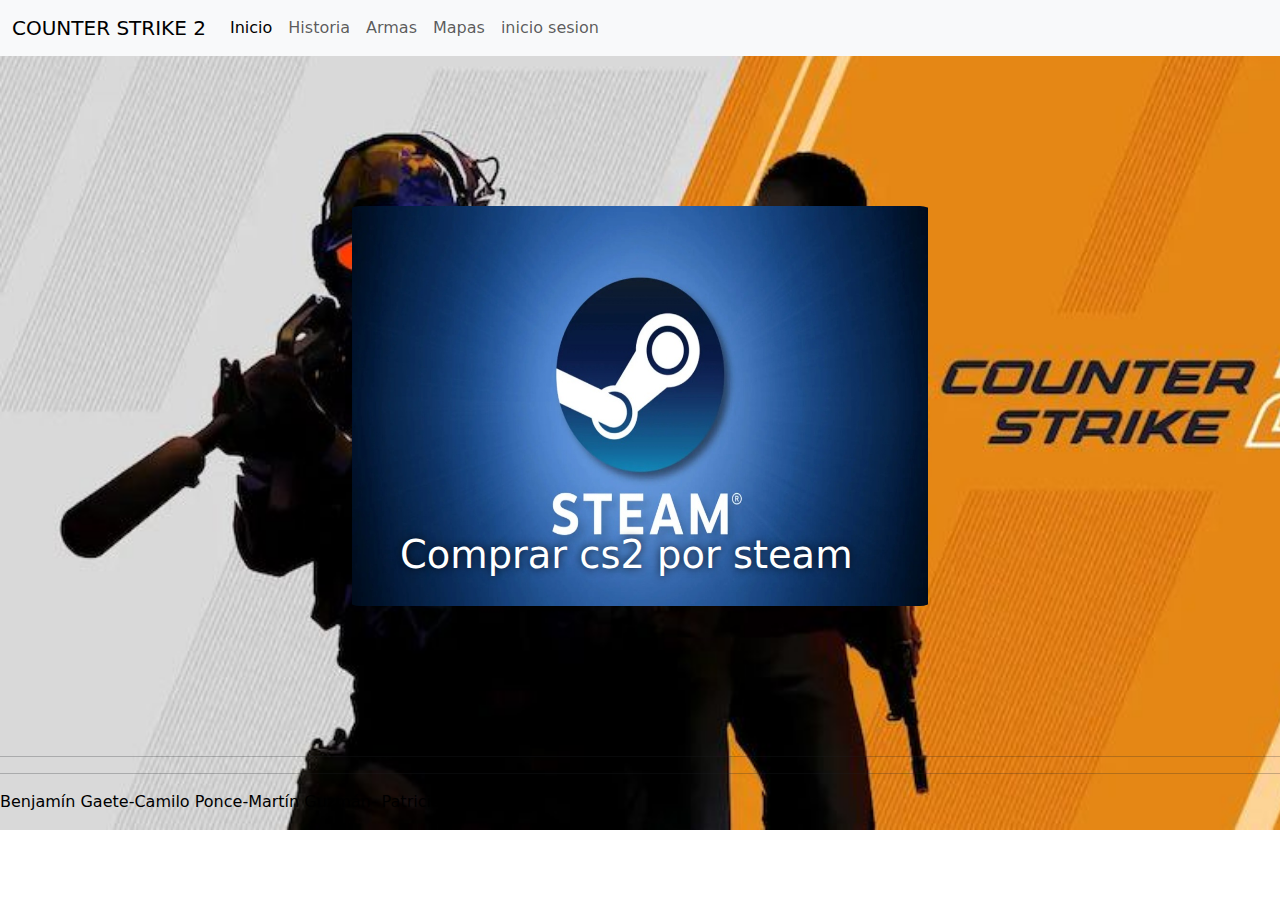
<file: index.html>
<!DOCTYPE html>
<html lang="en">
<head>
    <meta charset="UTF-8">
    <meta name="viewport" content="width=device-width, initial-scale=1.0">
    <title>Document</title>
    <link rel="stylesheet" href="css/bootstrap.min.css">
    <link rel="stylesheet" href="styleindex.css">
    <link rel="preconnect" href="https://fonts.googleapis.com">
  <link rel="preconnect" href="https://fonts.gstatic.com" crossorigin>
  <link href="https://fonts.googleapis.com/css2?family=Roboto:ital,wght@0,100;0,300;0,400;0,500;0,700;0,900;1,100;1,300;1,400;1,500;1,700;1,900&display=swap" rel="stylesheet">
</head>
<body>
    
    <!--NAVBAR-->
    <nav class="navbar navbar-expand-lg bg-body-tertiary">
        <div class="container-fluid">
          <a class="navbar-brand" href="index.html">COUNTER STRIKE 2</a>
          <button class="navbar-toggler" type="button" data-bs-toggle="collapse" data-bs-target="#navbarNavDropdown" aria-controls="navbarNavDropdown" aria-expanded="false" aria-label="Toggle navigation">
            <span class="navbar-toggler-icon"></span>
          </button>
          <div class="collapse navbar-collapse" id="navbarNavDropdown">
            <ul class="navbar-nav">
              <li class="nav-item">
                <a class="nav-link active" aria-current="page" href="index.html">Inicio</a>
              </li>
              <li class="nav-item">
                <a class="nav-link" href="historia.html">Historia</a>
              </li>
              <li class="nav-item">
                <a class="nav-link" href="armas.html">Armas</a>
              </li> 
              <li class="nav-item">
                <a class="nav-link" href="mirage.html">Mapas</a>
              </li>
              <li class="nav-item">
                <a class="nav-link" href="login.html">inicio sesion</a>
              </li>
                </ul>
              </li>
            </ul>
          </div>
        </div>
      </nav>

      <section class="container" href="https://store.steampowered.com/app/730/CounterStrike_2/?l=spanish">
        <a href="https://store.steampowered.com/app/730/CounterStrike_2/?l=spanish">
        <img src="img/steam.jpg" alt="Una foto">
        <p>Comprar cs2 por steam</p>
        </a>
      </section>
      <hr>
      <div style="background: linear-gradient(120deg, orange, rgb(209, 209, 209))">
        <script src="https://www.paypal.com/sdk/js?client-id=BAAzuQe_cT-Pr32sDxd_9fuzcm6YnIOeEQs8UHiLW_8VIrC-f7haBeycdWnFq23YRrKtG2657waocusOXY&components=hosted-buttons&disable-funding=venmo&currency=USD"></script>
      <div id="paypal-container-QH7EY2MCX57XS"></div>
      <script>
        paypal.HostedButtons({
        hostedButtonId: "QH7EY2MCX57XS",
        }).render("#paypal-container-QH7EY2MCX57XS")
      </script>
      </div>

      <hr>
      <p style="color: black;">Benjamín Gaete-Camilo Ponce-Martín Guzmán- Patricio Cárcamo</p>
      <link rel="stylesheet" href="js/bootstrap.min.js">
</body>
</html>
</file>
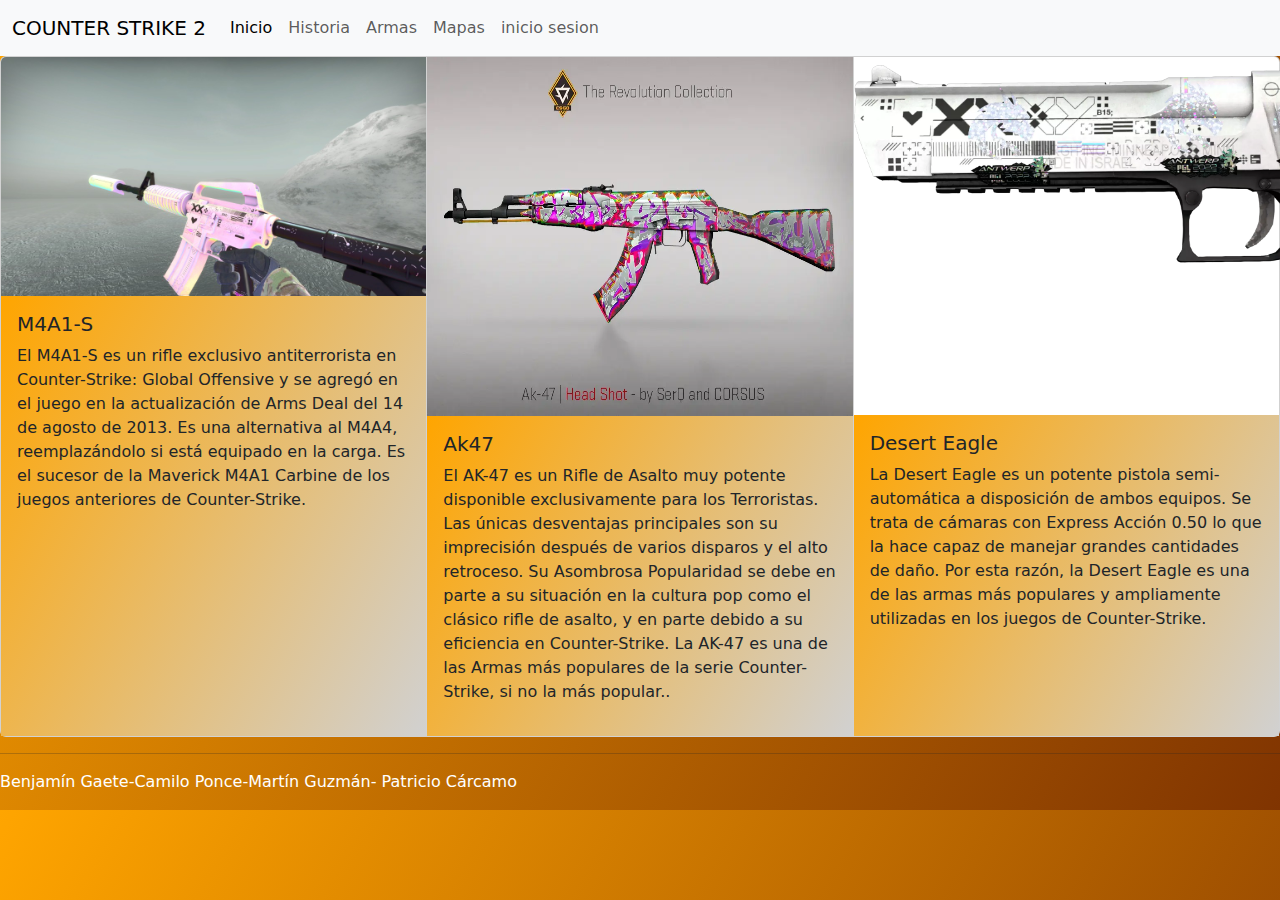
<file: armas.html>
<!DOCTYPE html>
<html lang="en">
<head>
    <meta charset="UTF-8">
    <meta name="viewport" content="width=device-width, initial-scale=1.0">
    <title>Document</title>
    <link rel="stylesheet" href="css/bootstrap.min.css">
</head>
<body>
<Style>
    body{
      background: linear-gradient(120deg, orange, rgb(128, 52, 1));
    }
</Style>
    <!--NAVBAR-->
    <nav class="navbar navbar-expand-lg bg-body-tertiary">
        <div class="container-fluid">
          <a class="navbar-brand" href="#">COUNTER STRIKE 2</a>
          <button class="navbar-toggler" type="button" data-bs-toggle="collapse" data-bs-target="#navbarNavDropdown" aria-controls="navbarNavDropdown" aria-expanded="false" aria-label="Toggle navigation">
            <span class="navbar-toggler-icon"></span>
          </button>
          <div class="collapse navbar-collapse" id="navbarNavDropdown">
            <ul class="navbar-nav">
              <li class="nav-item">
                <a class="nav-link active" aria-current="page" href="index.html">Inicio</a>
              </li>
              <li class="nav-item">
                <a class="nav-link" href="historia.html">Historia</a>
              </li>
              <li class="nav-item">
                <a class="nav-link" href="armas.html">Armas</a>
              </li>
              <li class="nav-item">
                <a class="nav-link" href="mirage.html">Mapas</a>
              </li>
              <li class="nav-item">
                <a class="nav-link" href="login.html">inicio sesion</a>
              </li>
                </ul>
              </li>
            </ul>
          </div>
        </div>
      </nav>
      <div class="card-group">
        <div class="card">
          <img src="img/m4a1s.jpg" class="card-img-top" alt="...">
          <div class="card-body" style="background: linear-gradient(120deg, orange, rgb(209, 209, 209));">
            <h5 class="card-title">M4A1-S</h5>
            <p class="card-text">El M4A1-S es un rifle exclusivo antiterrorista en Counter-Strike: Global Offensive y se agregó en el juego en la actualización de Arms Deal del 14 de agosto de 2013. Es una alternativa al M4A4, reemplazándolo si está equipado en la carga. Es el sucesor de la Maverick M4A1 Carbine de los juegos anteriores de Counter-Strike.</p>
            <p class="card-text"><small class="text-body-secondary"></small></p>
          </div>
        </div>
        <div class="card">
          <img src="img/ak47.webp" height="359px" class="card-img-top" alt="...">
          <div class="card-body" style="background: linear-gradient(120deg, orange, rgb(209, 209, 209));">
            <h5 class="card-title">Ak47</h5>
            <p class="card-text">El AK-47 es un Rifle de Asalto muy potente disponible exclusivamente para los Terroristas. Las únicas desventajas principales son su imprecisión después de varios disparos y el alto retroceso. Su Asombrosa Popularidad se debe en parte a su situación en la cultura pop como el clásico rifle de asalto, y en parte debido a su eficiencia en Counter-Strike. La AK-47 es una de las Armas más populares de la serie Counter-Strike, si no la más popular..</p>
            <p class="card-text"><small class="text-body-secondary"></small></p>
          </div>
        </div>
        <div class="card">
          <img src="img/deagle.webp" style="width: 670px;" class="card-img-top" alt="...">
          <div class="card-body" style="background: linear-gradient(120deg, orange, rgb(209, 209, 209));">
            <h5 class="card-title">Desert Eagle</h5>
            <p class="card-text">La Desert Eagle es un potente pistola semi-automática a disposición de ambos equipos. Se trata de cámaras con Express Acción 0.50 lo que la hace capaz de manejar grandes cantidades de daño. Por esta razón, la Desert Eagle es una de las armas más populares y ampliamente utilizadas en los juegos de Counter-Strike.</p>
            <p class="card-text"><small class="text-body-secondary"></small></p>
          </div>
        </div>
      </div>
      <hr>
      <p style="color: white;">Benjamín Gaete-Camilo Ponce-Martín Guzmán- Patricio Cárcamo</p>
</body>
</html>
</file>
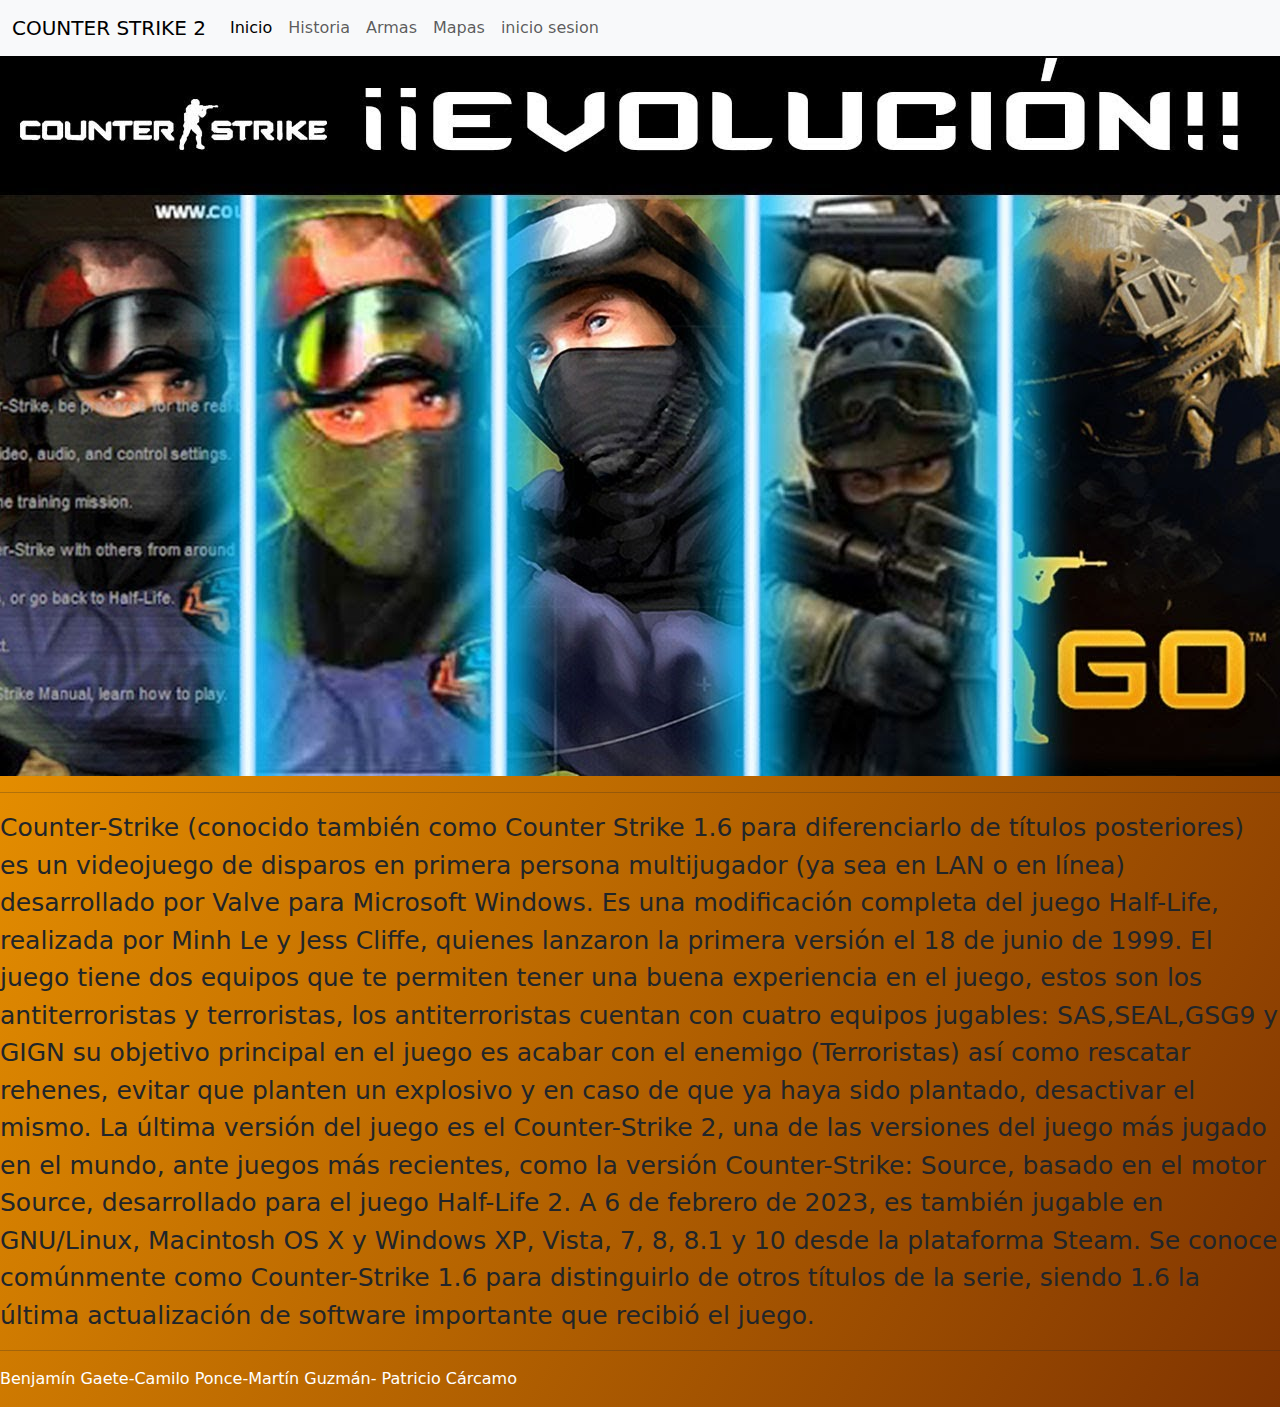
<file: historia.html>
<!DOCTYPE html>
<html lang="en">
<head>
    <meta charset="UTF-8">
    <meta name="viewport" content="width=device-width, initial-scale=1.0">
    <title>Document</title>
    <link rel="stylesheet" href="css/bootstrap.min.css">

</head>
<body>
<Style>
    body{
        background: linear-gradient(120deg, orange, rgb(128, 52, 1));;
    }
</Style>
    <!--NAVBAR-->
    <nav class="navbar navbar-expand-lg bg-body-tertiary">
        <div class="container-fluid">
          <a class="navbar-brand" href="#">COUNTER STRIKE 2</a>
          <button class="navbar-toggler" type="button" data-bs-toggle="collapse" data-bs-target="#navbarNavDropdown" aria-controls="navbarNavDropdown" aria-expanded="false" aria-label="Toggle navigation">
            <span class="navbar-toggler-icon"></span>
          </button>
          <div class="collapse navbar-collapse" id="navbarNavDropdown">
            <ul class="navbar-nav">
              <li class="nav-item">
                <a class="nav-link active" aria-current="page" href="index.html">Inicio</a>
              </li>
              <li class="nav-item">
                <a class="nav-link" href="historia.html">Historia</a>
              </li>
              <li class="nav-item">
                <a class="nav-link" href="armas.html">Armas</a>
              </li>
              <li class="nav-item">
                <a class="nav-link" href="mirage.html">Mapas</a>
              </li>
              <li class="nav-item">
                <a class="nav-link" href="login.html">inicio sesion</a>
              </li>
                </ul>
              </li>
            </ul>
          </div>
        </div>
      </nav>
      <nav style="text-align: center;">
        <img src="img/historia.jpg" width="1280px" height="720px" alt="">
    </nav>
        <hr>
      <p style="font-size: 25px";>Counter-Strike (conocido también como Counter Strike 1.6 para diferenciarlo de títulos posteriores) es un videojuego de disparos en primera persona multijugador (ya sea en LAN o en línea) desarrollado por Valve para Microsoft Windows. Es una modificación completa del juego Half-Life, realizada por Minh Le y Jess Cliffe, quienes lanzaron la primera versión el 18 de junio de 1999. El juego tiene dos equipos que te permiten tener una buena experiencia en el juego, estos son los antiterroristas y terroristas, los antiterroristas cuentan con cuatro equipos jugables: SAS,SEAL,GSG9 y GIGN su objetivo principal en el juego es acabar con el enemigo (Terroristas) así como rescatar rehenes, evitar que planten un explosivo y en caso de que ya haya sido plantado, desactivar el mismo. La última versión del juego es el Counter-Strike 2, una de las versiones del juego más jugado en el mundo, ante juegos más recientes, como la versión Counter-Strike: Source, basado en el motor Source, desarrollado para el juego Half-Life 2. A 6 de febrero de 2023, es también jugable en GNU/Linux, Macintosh OS X y Windows XP, Vista, 7, 8, 8.1 y 10 desde la plataforma Steam. Se conoce comúnmente como Counter-Strike 1.6 para distinguirlo de otros títulos de la serie, siendo 1.6 la última actualización de software importante que recibió el juego.</p>
      <hr>
      <p style="color: white;">Benjamín Gaete-Camilo Ponce-Martín Guzmán- Patricio Cárcamo</p>
    </body>
</html>
</file>
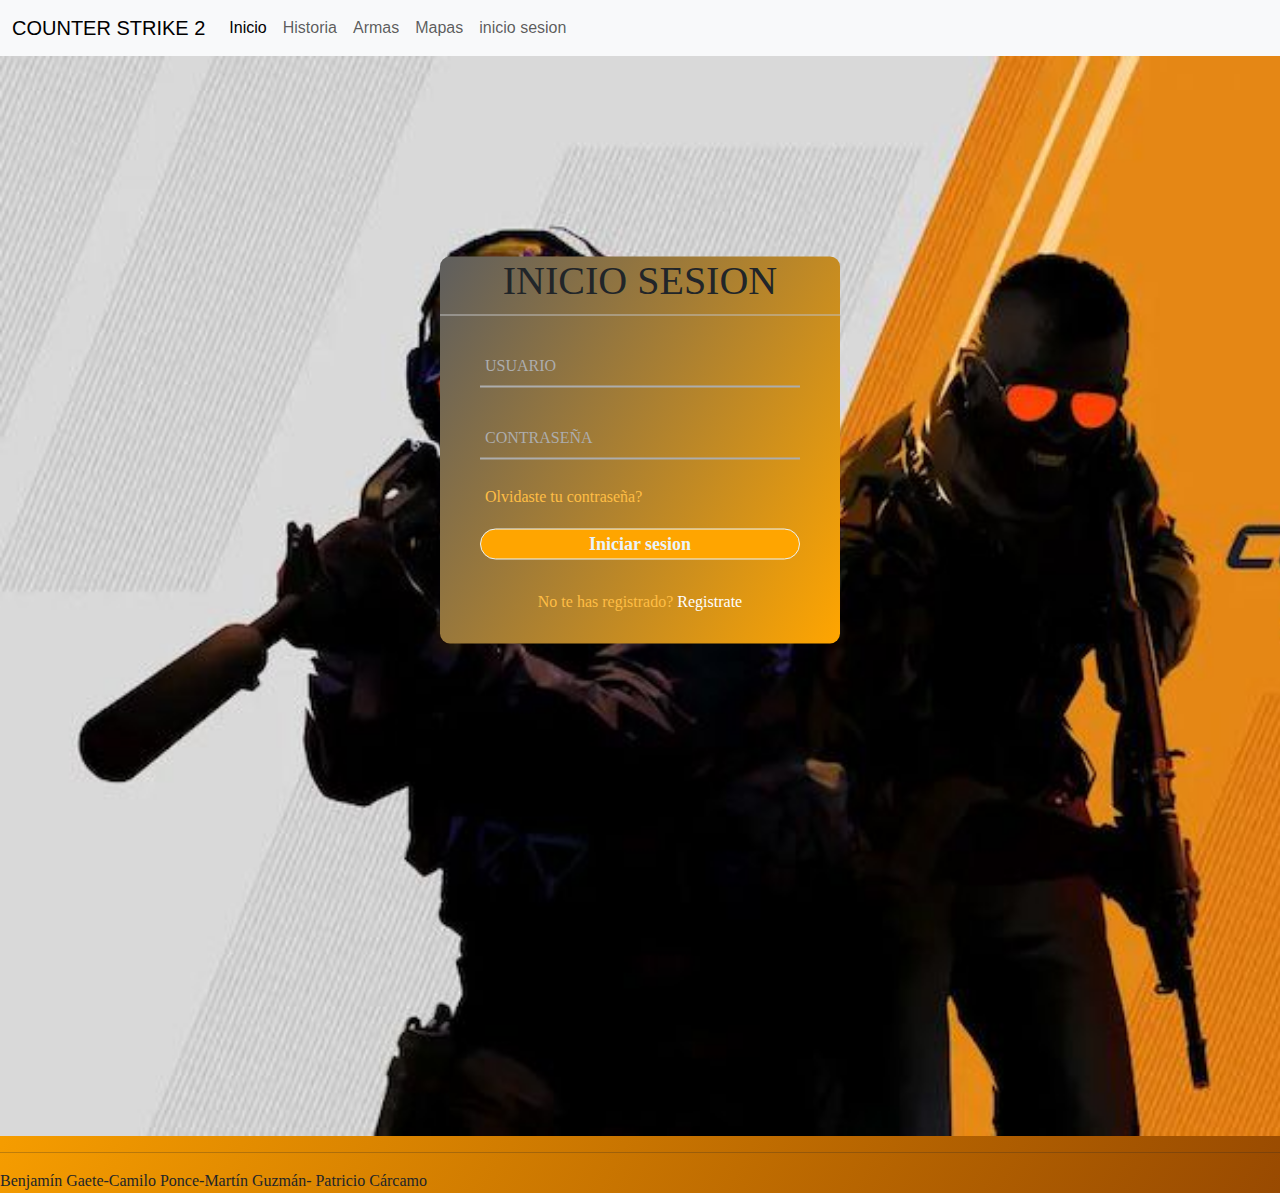
<file: login.html>
<!DOCTYPE html>
<html lang="en">
<head>
    <meta charset="UTF-8">
    <meta name="viewport" content="width=device-width, initial-scale=1.0">
    <title>Document</title>
    <link rel="stylesheet" href="css/bootstrap.min.css">
</head>
<body>
<style>
    body{
        margin: 0;
        padding: 0;
        font-family: montserrat;
        background: linear-gradient(120deg, orange, rgb(128, 52, 1));
        height: 100vh;
        overflow: hidden;
    }
    .center{
        position: absolute;
        top: 50%;
        left: 50%;
        transform: translate(-50%, -50%);
        width: 400px;
        background: linear-gradient(120deg, rgb(94, 94, 94), orange);;
        border-radius: 10px;
    }
    .center h1{
        text-align: center;
        padding: 0 0 10px 0;
        border-bottom: 1px solid silver ;
    }
    .center form{
        padding: 0 40px;
        box-sizing: border-box;
    }
    form .txt_field{
        position: relative;
        border-bottom: 2px solid #adadad;
        margin: 30px 0;
    }
    .txt_field input{
        width: 100%;
        padding: 0 5px;
        height: 40px;
        font-size: 16px;
        border: none;
        background: none;
        outline: none;
    }
    .txt_field label{
        position: absolute;
        top: 50%;
        left: 5px;
        color: #adadad;
        transform: translateY(-50%);
        font-size: 16px;
        pointer-events: none;
        transition: 0.5s;
    }
    .txt_field span::before{
        content: '';
        position: absolute;
        top: 40px;
        left: 0;
        width: 0%;
        height: 2px;
        background: black;
        transition: 0.5s;
    }
    .txt_field input:focus ~ label,
    .txt_field input:valid ~ label{
        top: -5px;
        color: black;
    }
    .txt_field input:focus ~ span::before,
    .txt_field input:valid ~ span::before{
        width: 100%;
    }
    .pass{
        margin: -5px 0 20px 5px;
        color: rgb(255, 190, 69);
        cursor: pointer;
    } 
    .pass:hover{
        text-decoration: underline;
    }
    input[type="submit"]{
        width: 100%;
        height: 50%;
        border: 1px solid;
        background: orange;
        border-radius: 25px;
        font-size: 18px;
        color: #e9f4fb;
        font-weight: 800;
        cursor: pointer;
        outline: none;
    }
    input[type="submit"]:hover{
        border-color: #2691d9;
        transition: 0.5s;
    }
    .signup_link{
        margin: 30px 0;
        text-align: center;
        font-size: 16px;
        color: rgb(255, 190, 69);
    }
    .signup_link a{
        color: white;
        text-decoration: none;
    }
    .signup_link a:hover{
        text-decoration: underline;
    }

</style>
    
    <!--NAVBAR-->
    <div style="font-family: Arial; font-size: 16px;">
    <nav class="navbar navbar-expand-lg bg-body-tertiary">
        <div class="container-fluid">
          <a class="navbar-brand" href="index.html">COUNTER STRIKE 2</a>
          <button class="navbar-toggler" type="button" data-bs-toggle="collapse" data-bs-target="#navbarNavDropdown" aria-controls="navbarNavDropdown" aria-expanded="false" aria-label="Toggle navigation">
            <span class="navbar-toggler-icon"></span>
          </button>
          <div class="collapse navbar-collapse" id="navbarNavDropdown">
            <ul class="navbar-nav">
              <li class="nav-item">
                <a class="nav-link active" aria-current="page" href="index.html">Inicio</a>
              </li>
              <li class="nav-item">
                <a class="nav-link" href="historia.html">Historia</a>
              </li>
              <li class="nav-item">
                <a class="nav-link" href="armas.html">Armas</a>
              </li>
              <li class="nav-item">
                <a class="nav-link" href="mirage.html">Mapas</a>
              </li>
              <li class="nav-item">
                <a class="nav-link" href="login.html">inicio sesion</a>
              </li>
                </ul>
              </li>
            </ul>
          </div>
        </div>
      </nav>
    </div>

      <div class="center">
        <h1>INICIO SESION</h1>
        <form method="post">
            <div class="txt_field">
                <input type="USUARIO" required>
                <label>USUARIO </label>
            </div>
            <div class="txt_field">
                <input type="password" required>
                <label> CONTRASEÑA</label>
            </div>
            <div class="pass">Olvidaste tu contraseña?</div>
            <input type="submit" value="Iniciar sesion">
            <div class="signup_link">
                No te has registrado? <a href="register.html">Registrate</a>
            </div>
        </form>
      </div>
      <img src="img/imagen1.jpg" width="1920px" height="1080px" alt="">
      <hr>
      <p>Benjamín Gaete-Camilo Ponce-Martín Guzmán- Patricio Cárcamo</p>

      <link rel="stylesheet" href="js/bootstrap.min.js">
</body>
</html>
</file>
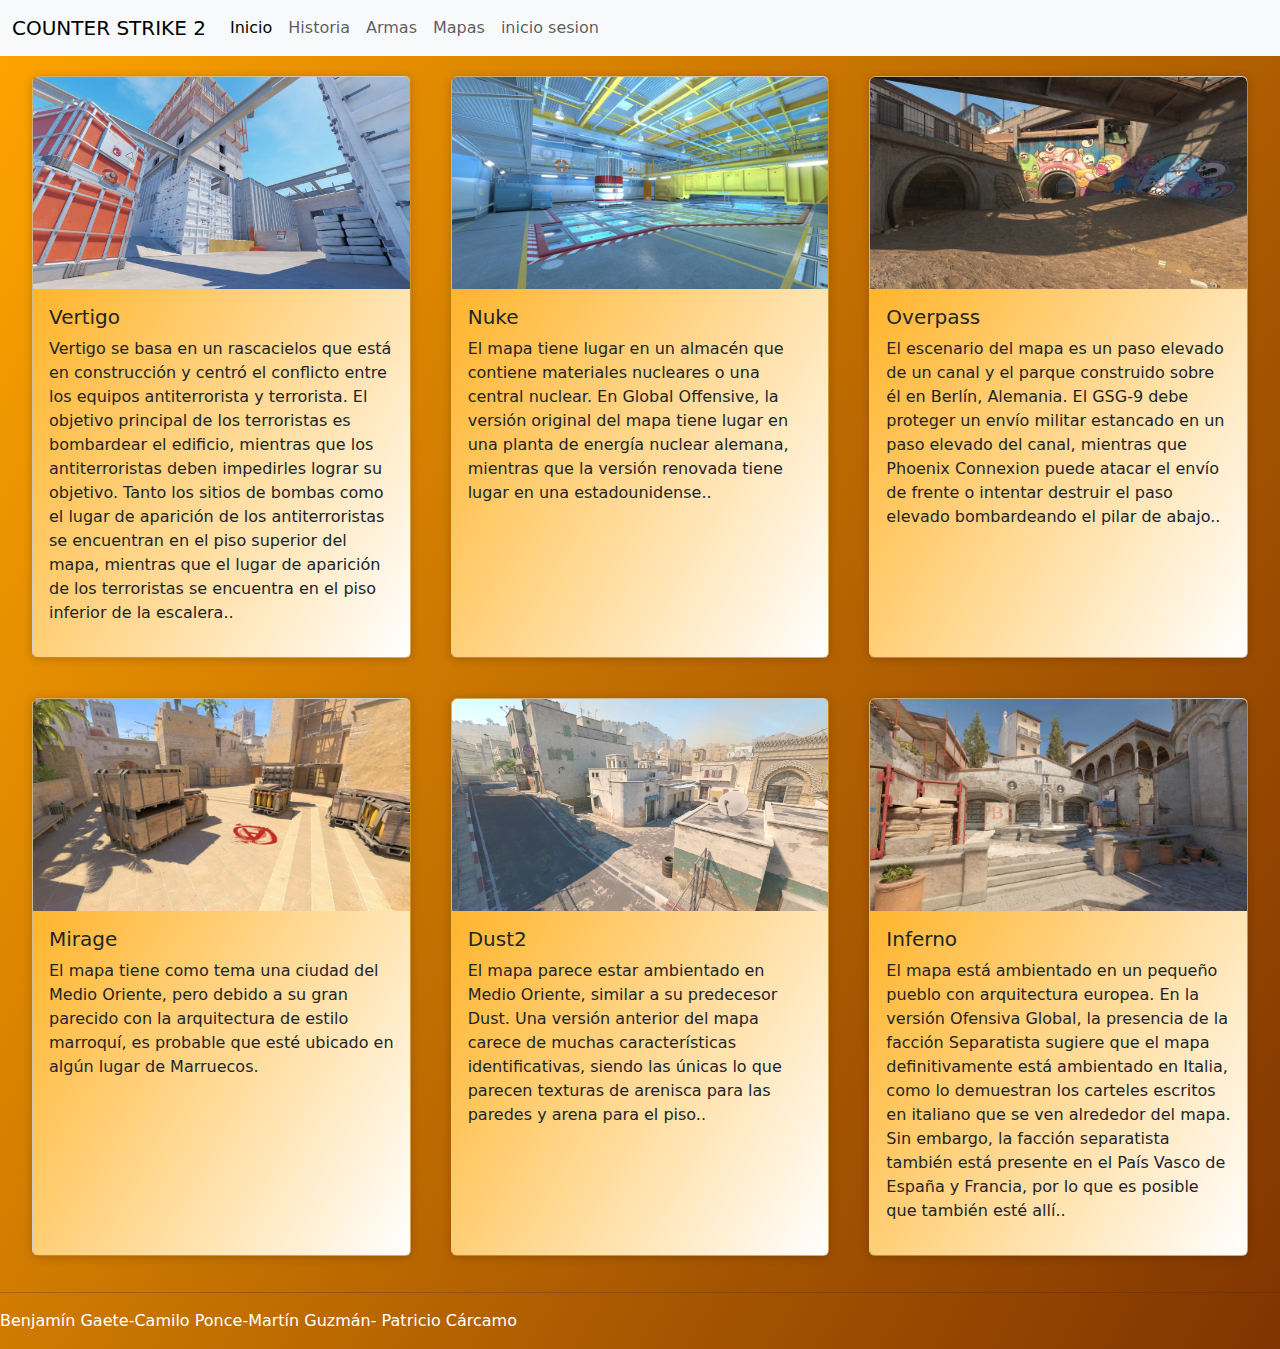
<file: mirage.html>
<!DOCTYPE html>
<html lang="en">
<head>
    <meta charset="UTF-8">
    <meta name="viewport" content="width=device-width, initial-scale=1.0">
    <title>Document</title>
    <link rel="stylesheet" href="css/bootstrap.min.css">
    <link rel="stylesheet" href="style.css">
</head>
<body>
  <Style>
    body{
      background: linear-gradient(120deg, orange, rgb(128, 52, 1));
    }
</Style>
    <!--NAVBAR-->
    <nav class="navbar navbar-expand-lg bg-body-tertiary">
        <div class="container-fluid">
          <a class="navbar-brand" href="#">COUNTER STRIKE 2</a>
          <button class="navbar-toggler" type="button" data-bs-toggle="collapse" data-bs-target="#navbarNavDropdown" aria-controls="navbarNavDropdown" aria-expanded="false" aria-label="Toggle navigation">
            <span class="navbar-toggler-icon"></span>
          </button>
          <div class="collapse navbar-collapse" id="navbarNavDropdown">
            <ul class="navbar-nav">
              <li class="nav-item">
                <a class="nav-link active" aria-current="page" href="index.html">Inicio</a>
              </li>
              <li class="nav-item">
                <a class="nav-link" href="historia.html">Historia</a>
              </li>
              <li class="nav-item">
                <a class="nav-link" href="armas.html">Armas</a>
              </li>
              <li class="nav-item">
                <a class="nav-link" href="mirage.html">Mapas</a>
              </li>
              <li class="nav-item">
                <a class="nav-link" href="login.html">inicio sesion</a>
              </li>
                </ul>
              </li>
            </ul>
          </div>
        </div>
      </nav>
      <div class="container">
        <div class="card">
          <img src="img/vertigo.webp" class="card-img-top" alt="...">
          <div class="card-body">
            <h5 class="card-title">Vertigo</h5>
            <p class="card-text">Vertigo se basa en un rascacielos que está en construcción y centró el conflicto entre los equipos antiterrorista y terrorista. El objetivo principal de los terroristas es bombardear el edificio, mientras que los antiterroristas deben impedirles lograr su objetivo. Tanto los sitios de bombas como el lugar de aparición de los antiterroristas se encuentran en el piso superior del mapa, mientras que el lugar de aparición de los terroristas se encuentra en el piso inferior de la escalera..</p>
            <p class="card-text"><small class="text-body-secondary"></small></p>
          </div>
        </div>
        <div class="card">
          <img src="img/nuke.jpg" class="card-img-top" alt="...">
          <div class="card-body">
            <h5 class="card-title">Nuke</h5>
            <p class="card-text">El mapa tiene lugar en un almacén que contiene materiales nucleares o una central nuclear. En Global Offensive, la versión original del mapa tiene lugar en una planta de energía nuclear alemana, mientras que la versión renovada tiene lugar en una estadounidense..</p>
            <p class="card-text"><small class="text-body-secondary"></small></p>
          </div>
        </div>
        <div class="card">
          <img src="img/overpass.webp" class="card-img-top" alt="...">
          <div class="card-body">
            <h5 class="card-title">Overpass</h5>
            <p class="card-text">El escenario del mapa es un paso elevado de un canal y el parque construido sobre él en Berlín, Alemania. El GSG-9 debe proteger un envío militar estancado en un paso elevado del canal, mientras que Phoenix Connexion puede atacar el envío de frente o intentar destruir el paso elevado bombardeando el pilar de abajo..</p>
            <p class="card-text"><small class="text-body-secondary"></small></p>
          </div>
        </div>
      </div>

      <div class="container">
        <div class="card">
          <img src="img/mirage.webp" class="card-img-top" alt="...">
          <div class="card-body">
            <h5 class="card-title">Mirage</h5>
            <p class="card-text">El mapa tiene como tema una ciudad del Medio Oriente, pero debido a su gran parecido con la arquitectura de estilo marroquí, es probable que esté ubicado en algún lugar de Marruecos.</p>
            <p class="card-text"><small class="text-body-secondary"></small></p>
          </div>
        </div>
        <div class="card">
          <img src="img/dust2.webp" class="card-img-top" alt="...">
          <div class="card-body">
            <h5 class="card-title">Dust2</h5>
            <p class="card-text">El mapa parece estar ambientado en Medio Oriente, similar a su predecesor Dust. Una versión anterior del mapa carece de muchas características identificativas, siendo las únicas lo que parecen texturas de arenisca para las paredes y arena para el piso..</p>
            <p class="card-text"><small class="text-body-secondary"></small></p>
          </div>
        </div>
        <div class="card">
          <img src="img/inferno.jpg" class="card-img-top" alt="...">
          <div class="card-body">
            <h5 class="card-title">Inferno</h5>
            <p class="card-text">El mapa está ambientado en un pequeño pueblo con arquitectura europea. En la versión Ofensiva Global, la presencia de la facción Separatista sugiere que el mapa definitivamente está ambientado en Italia, como lo demuestran los carteles escritos en italiano que se ven alrededor del mapa. Sin embargo, la facción separatista también está presente en el País Vasco de España y Francia, por lo que es posible que también esté allí..</p>
            <p class="card-text"><small class="text-body-secondary"></small></p>
          </div>
        </div>
      </div>
      <hr>
      <p style="color: white;">Benjamín Gaete-Camilo Ponce-Martín Guzmán- Patricio Cárcamo</p>
</body>
</html>
</file>
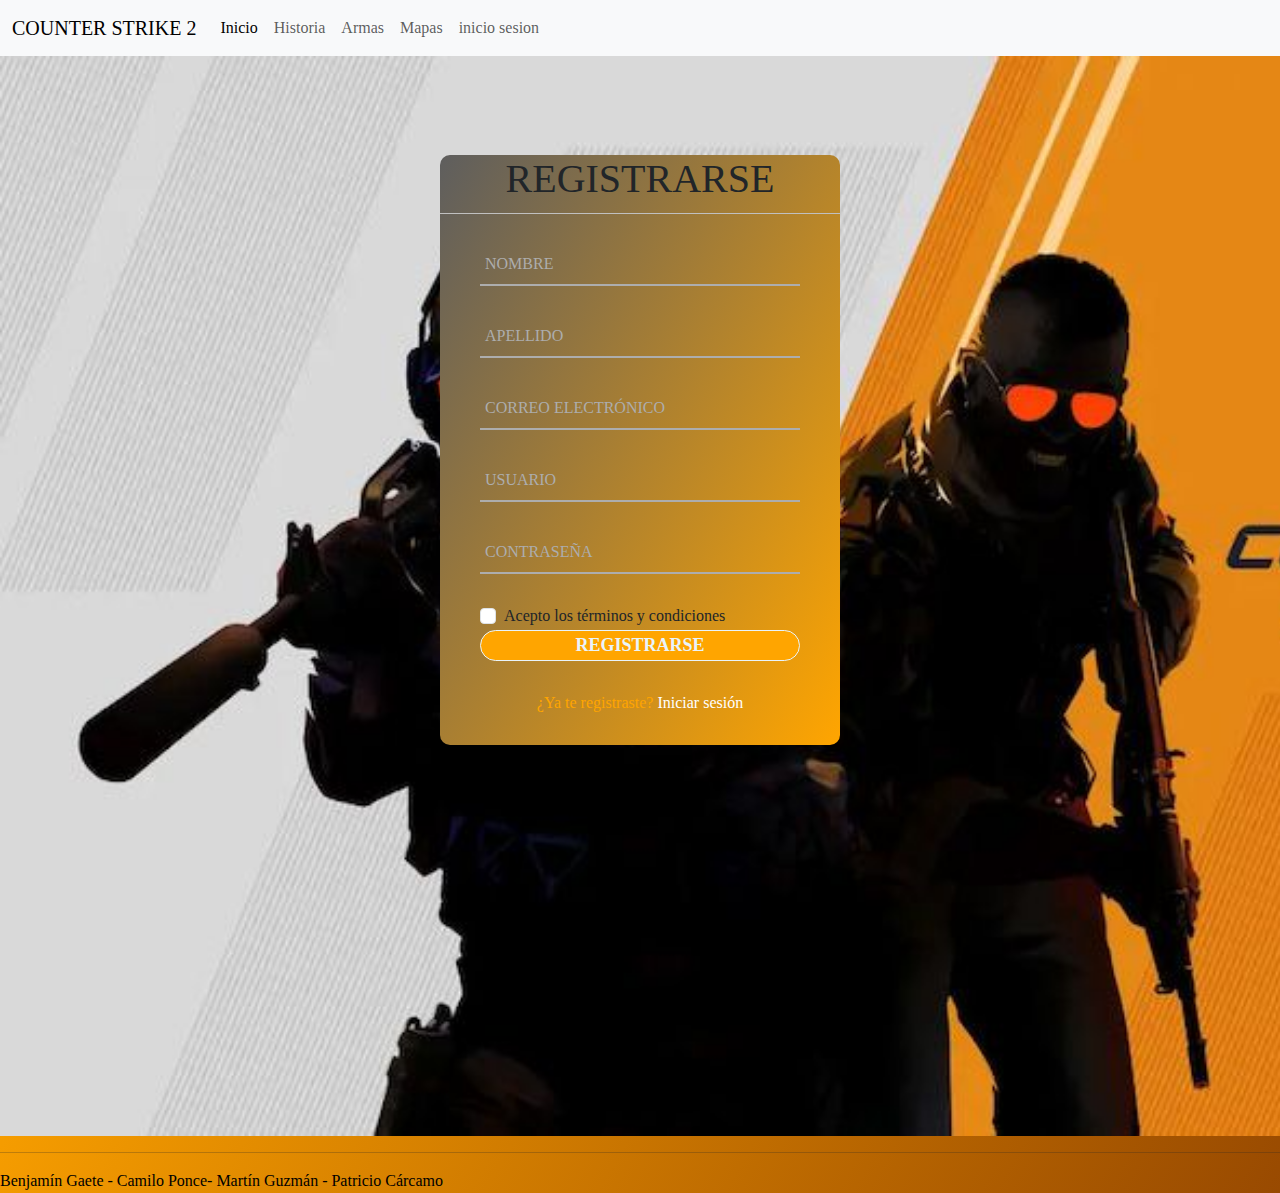
<file: register.html>
<!DOCTYPE html>
<html lang="en">
<head>
    <meta charset="UTF-8">
    <meta name="viewport" content="width=device-width, initial-scale=1.0">
    <title>register</title>
    <link rel="stylesheet" href="css/bootstrap.min.css">
</head>
<body>
  <style>
    body{
        margin: 0;
        padding: 0;
        font-family: montserrat;
        background: linear-gradient(120deg, orange, rgb(128, 52, 1));
        height: 100vh;
        overflow: hidden;
    }
    .center{
        position: absolute;
        top: 50%;
        left: 50%;
        transform: translate(-50%, -50%);
        width: 400px;
        background: linear-gradient(120deg, rgb(94, 94, 94), orange);;
        border-radius: 10px;
    }
    .center h1{
        text-align: center;
        padding: 0 0 10px 0;
        border-bottom: 1px solid silver ;
    }
    .center form{
        padding: 0 40px;
        box-sizing: border-box;
    }
    form .txt_field{
        position: relative;
        border-bottom: 2px solid #adadad;
        margin: 30px 0;
    }
    .txt_field input{
        width: 100%;
        padding: 0 5px;
        height: 40px;
        font-size: 16px;
        border: none;
        background: none;
        outline: none;
    }
    .txt_field label{
        position: absolute;
        top: 50%;
        left: 5px;
        color: #adadad;
        transform: translateY(-50%);
        font-size: 16px;
        pointer-events: none;
        transition: 0.5s;
    }
    .txt_field span::before{
        content: '';
        position: absolute;
        top: 40px;
        left: 0;
        width: 0%;
        height: 2px;
        background: black;
        transition: 0.5s;
    }
    .txt_field input:focus ~ label,
    .txt_field input:valid ~ label{
        top: -5px;
        color: black;
    }
    .txt_field input:focus ~ span::before,
    .txt_field input:valid ~ span::before{
        width: 100%;
    }
    .pass{
        margin: -5px 0 20px 5px;
        color: orange;
        cursor: pointer;
    } 
    .pass:hover{
        text-decoration: underline;
    }
    input[type="submit"]{
        width: 100%;
        height: 50%;
        border: 1px solid;
        background: orange;
        border-radius: 25px;
        font-size: 18px;
        color: #e9f4fb;
        font-weight: 800;
        cursor: pointer;
        outline: none;
    }
    input[type="submit"]:hover{
        border-color: #2691d9;
        transition: 0.5s;
    }
    .signup_link{
        margin: 30px 0;
        text-align: center;
        font-size: 16px;
        color: orange;
    }
    .signup_link a{
        color: white;
        text-decoration: none;
    }
    .signup_link a:hover{
        text-decoration: underline;
    }

</style>
    
    <!--NAVBAR-->
    <nav class="navbar navbar-expand-lg bg-body-tertiary">
        <div class="container-fluid">
          <a class="navbar-brand" href="index.html">COUNTER STRIKE 2</a>
          <button class="navbar-toggler" type="button" data-bs-toggle="collapse" data-bs-target="#navbarNavDropdown" aria-controls="navbarNavDropdown" aria-expanded="false" aria-label="Toggle navigation">
            <span class="navbar-toggler-icon"></span>
          </button>
          <div class="collapse navbar-collapse" id="navbarNavDropdown">
            <ul class="navbar-nav">
              <li class="nav-item">
                <a class="nav-link active" aria-current="page" href="index.html">Inicio</a>
              </li>
              <li class="nav-item">
                <a class="nav-link" href="historia.html">Historia</a>
              </li>
              <li class="nav-item">
                <a class="nav-link" href="armas.html">Armas</a>
              </li>
              <li class="nav-item">
                <a class="nav-link" href="mirage.html">Mapas</a>
              </li>
              <li class="nav-item">
                <a class="nav-link" href="login.html">inicio sesion</a>
              </li>
                </ul>
              </li>
            </ul>
          </div>
        </div>
      </nav>


      <div class="center">
        <h1>REGISTRARSE</h1>
        <form method="post" onsubmit="return validarFormulario()">
            <div class="txt_field">
                <input type="text" id="nombre" required>
                <label for="nombre">NOMBRE</label>
            </div>
            <div class="txt_field">
                <input type="text" id="apellido" required>
                <label for="apellido">APELLIDO</label>
            </div>
            <div class="txt_field">
                <input type="email" id="correo" required>
                <label for="correo">CORREO ELECTRÓNICO</label>
            </div>
            <div class="txt_field">
                <input type="text" id="usuario" required>
                <label for="usuario">USUARIO</label>
            </div>
            <div class="txt_field">
                <input type="password" id="contrasena" required>
                <label for="contrasena">CONTRASEÑA</label>
            </div>
            <div class="form-check">
                <input type="checkbox" class="form-check-input" id="terminos" required>
                <label class="form-check-label" for="terminos">Acepto los términos y condiciones</label>
            </div>
            <input type="submit" value="REGISTRARSE">
            <div class="signup_link">
                ¿Ya te registraste? <a href="login.html">Iniciar sesión</a>
            </div>
        </form>
    </div>
    
    <script>
        function validarFormulario() {
            var correo = document.getElementById("correo").value;
            var terminos = document.getElementById("terminos").checked;
    
            // Validar el formato del correo electrónico
            if (!validarCorreo(correo)) {
                alert("Por favor, introduzca un correo electrónico válido (requiere @ y punto).");
                return false;
            }
    
            // Validar que se hayan aceptado los términos y condiciones
            if (!terminos) {
                alert("Debe aceptar los términos y condiciones.");
                return false;
            }
                alert("Registro enviado");
            return true;
        }
    
        function validarCorreo(correo) {
            var expresion = /\S+@\S+\.\S+/;
            return expresion.test(correo);
        }
    </script>
    
      </div>
      <img src="img/imagen1.jpg" width="1920px" height="1080px" alt="">

      <hr>
      <p style="color: black;">Benjamín Gaete - Camilo Ponce- Martín Guzmán - Patricio Cárcamo</p>
</body>
</html>
</file>
<file: styleindex.css>
body{
    margin: 0;
    padding: 0;
    background-image: url(img/imagen1.jpg);
    background-size: cover;
    background-repeat: no-repeat;
}

*,::before ::after{
    margin: 0;
    padding: 0;
    box-sizing: border-box;
}

.container{
    width: 600px;
    height: 400px;
    overflow: hidden;
    position: relative;
    margin: 150px auto;
    border-radius: 20px;
    cursor: pointer;
    transition: all 0.3s ease-in-out;
}

.container:hover{
    transform: scale(1.2);
}

.container img{
    width: 100%;
    height: 100%;
}

.container p{
    font-size: 2.4rem;
    color: white;
    position: absolute;
    top: 80%;
    left: 10%;
    transform: translate(-50% -50%);
    text-shadow: 0 0 8px rgb(0, 0, 0, 0.8);
}
</file>
<file: style.css>
.container{
    width: 100%;
    display: flex;
    max-width: 3000px;
}

.card{
    width: 100%;
    margin: 20px;
    border-radius: 6px;
    overflow: hidden;
    background: linear-gradient(120deg, orange, white);;
    box-shadow: 0px 1px 10px rgba(0,0,0,0.2);
    transition: all 400ms ease;
}

.card :hover{
    box-shadow: 5px 5px 20px rgba(0,0,0,0.4);
    transform: translateY(-3%);
}

.card .contenido{
    padding: 15px;
    text-align: center  ;
}
</file>
